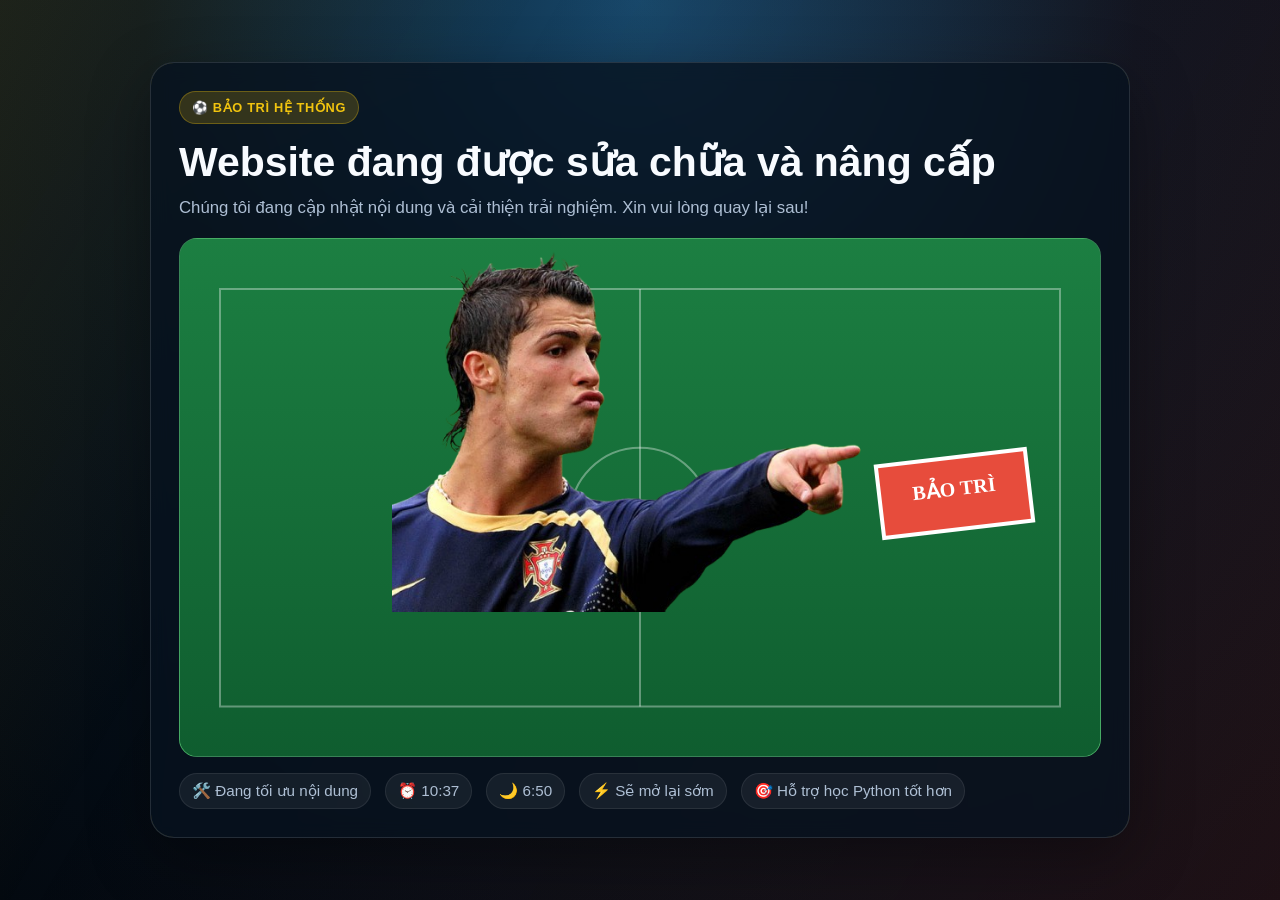
<file: maintenance.html>
<!DOCTYPE html>
<html lang="vi">

<head>
  <meta charset="UTF-8" />
  <meta name="viewport" content="width=device-width, initial-scale=1.0" />
  <title>Penalty Master - Bảo trì</title>
  <style>
    :root {
      --bg-1: #07131f;
      --bg-2: #10324b;
      --accent: #f1c40f;
      --accent-2: #e74c3c;
      --text: #f8fbff;
      --muted: #aebfd4;
    }

    * {
      box-sizing: border-box;
    }

    body {
      margin: 0;
      font-family: 'Segoe UI', Tahoma, Geneva, Verdana, sans-serif;
      color: var(--text);
      background: radial-gradient(circle at top, #17486b 0%, var(--bg-1) 45%, #030910 100%);
      min-height: 100vh;
      display: grid;
      place-items: center;
      overflow: hidden;
    }

    body::before {
      content: '';
      position: fixed;
      inset: 0;
      background: linear-gradient(120deg, rgba(241, 196, 15, 0.10), transparent 30%, rgba(231, 76, 60, 0.12));
      pointer-events: none;
    }

    .maintenance-card {
      width: min(96vw, 980px);
      background: rgba(7, 19, 31, 0.78);
      border: 1px solid rgba(255, 255, 255, 0.12);
      box-shadow: 0 20px 60px rgba(0, 0, 0, 0.35);
      border-radius: 24px;
      padding: 28px;
      backdrop-filter: blur(10px);
      position: relative;
      overflow: hidden;
    }

    .maintenance-card::after {
      content: '';
      position: absolute;
      inset: -1px;
      border-radius: inherit;
      border: 1px solid rgba(241, 196, 15, 0.22);
      pointer-events: none;
    }

    .status-badge {
      display: inline-block;
      background: rgba(241, 196, 15, 0.18);
      color: var(--accent);
      border: 1px solid rgba(241, 196, 15, 0.3);
      padding: 8px 12px;
      border-radius: 999px;
      font-weight: 700;
      letter-spacing: 0.05em;
      text-transform: uppercase;
      font-size: 0.8rem;
      margin-bottom: 14px;
    }

    h1 {
      font-size: clamp(1.8rem, 3.2vw, 2.8rem);
      margin: 0 0 10px;
      line-height: 1.2;
    }

    .subtitle {
      color: var(--muted);
      font-size: 1.05rem;
      margin: 0 0 20px;
      max-width: 680px;
    }

    .field-wrap {
      border-radius: 18px;
      overflow: hidden;
      border: 1px solid rgba(255, 255, 255, 0.12);
      background: linear-gradient(180deg, #1d713f 0%, #2da04f 100%);
      box-shadow: inset 0 -10px 25px rgba(0, 0, 0, 0.2);
      margin-top: 14px;
    }

    canvas {
      display: block;
      width: 100%;
      height: auto;
      aspect-ratio: 16/9;
      background: linear-gradient(180deg, #288b49 0%, #1f6a3a 100%);
    }

    .info-row {
      display: flex;
      flex-wrap: wrap;
      gap: 14px;
      margin-top: 16px;
      color: var(--muted);
      font-size: 0.95rem;
    }

    .pill {
      padding: 8px 12px;
      border-radius: 999px;
      background: rgba(255, 255, 255, 0.06);
      border: 1px solid rgba(255, 255, 255, 0.08);
    }

    @media (max-width: 700px) {
      .maintenance-card {
        padding: 20px;
      }

      .info-row {
        font-size: 0.9rem;
      }
    }
  </style>
</head>

<body>
  <div class="maintenance-card">
    <div class="status-badge">⚽ Bảo trì hệ thống</div>
    <h1>Website đang được sửa chữa và nâng cấp</h1>
    <p class="subtitle">Chúng tôi đang cập nhật nội dung và cải thiện trải nghiệm. Xin vui lòng quay lại sau!</p>

    <div class="field-wrap">
      <canvas id="maintenanceCanvas" width="1200" height="675"></canvas>
    </div>

    <div class="info-row">
      <span class="pill">🛠️ Đang tối ưu nội dung</span>
      <span class="pill">⏰ 10:37</span>
      <span class="pill">🌙 6:50</span>
      <span class="pill">⚡ Sẽ mở lại sớm</span>
      <span class="pill">🎯 Hỗ trợ học Python tốt hơn</span>
    </div>
  </div>

  <script>
    const canvas = document.getElementById('maintenanceCanvas');
    const ctx = canvas.getContext('2d');
    const dpr = window.devicePixelRatio || 1;
    const resize = () => {
      const rect = canvas.getBoundingClientRect();
      canvas.width = rect.width * dpr;
      canvas.height = rect.height * dpr;
      ctx.setTransform(dpr, 0, 0, dpr, 0, 0);
      canvas.w = rect.width;
      canvas.h = rect.height;
    };
    window.addEventListener('resize', resize);
    resize();

    const onanaImg = new Image();
    let onanaReady = false;
    onanaImg.onload = () => {
      onanaReady = true;
    };
    onanaImg.src = 'img/maintain.png';

    function drawField() {
      ctx.clearRect(0, 0, canvas.w, canvas.h);

      const grad = ctx.createLinearGradient(0, 0, 0, canvas.h);
      grad.addColorStop(0, '#1c7f42');
      grad.addColorStop(1, '#0f5d2f');
      ctx.fillStyle = grad;
      ctx.fillRect(0, 0, canvas.w, canvas.h);

      ctx.strokeStyle = 'rgba(255,255,255,0.35)';
      ctx.lineWidth = 2;
      ctx.strokeRect(40, 50, canvas.w - 80, canvas.h - 100);
      ctx.beginPath();
      ctx.arc(canvas.w / 2, canvas.h / 2 + 20, 70, 0, Math.PI * 2);
      ctx.stroke();
      ctx.beginPath();
      ctx.moveTo(canvas.w / 2, 50);
      ctx.lineTo(canvas.w / 2, canvas.h - 50);
      ctx.stroke();

    }

    function drawOnana(x, y) {
      const t = performance.now() / 1000;
      const bob = Math.sin(t * 2.4) * 4;
      const armSwing = Math.sin(t * 2.2) * 0.16;

      ctx.save();
      ctx.translate(x, y + bob);

      if (onanaReady && onanaImg.naturalWidth) {
        const imgW = Math.min(640, canvas.w * 0.54);
        const imgH = imgW * (onanaImg.naturalHeight / onanaImg.naturalWidth);
        ctx.drawImage(onanaImg, -imgW / 2, -imgH, imgW, imgH);
      } else {
        ctx.strokeStyle = '#17263a';
        ctx.lineWidth = 8;
        ctx.lineCap = 'round';
        ctx.beginPath();
        ctx.moveTo(-10, 92);
        ctx.lineTo(-18, 135);
        ctx.stroke();
        ctx.beginPath();
        ctx.moveTo(10, 92);
        ctx.lineTo(24, 130);
        ctx.stroke();
        ctx.fillStyle = '#14233b';
        ctx.fillRect(-18, 28, 36, 56);
        ctx.beginPath();
        ctx.arc(0, 8, 16, 0, Math.PI * 2);
        ctx.fillStyle = '#f2ccb0';
        ctx.fill();
      }

      ctx.translate(240, -110 + armSwing * 12);
      ctx.rotate(-0.12 + armSwing * 0.08);
      ctx.fillStyle = '#e74c3c';
      ctx.fillRect(0, -36, 150, 72);
      ctx.strokeStyle = '#ffffff';
      ctx.lineWidth = 4;
      ctx.strokeRect(0, -36, 150, 72);
      ctx.fillStyle = '#ffffff';
      ctx.font = '700 20px Segoe UI';
      ctx.textAlign = 'center';
      ctx.fillText('BẢO TRÌ', 75, 2);
      ctx.textAlign = 'left';

      ctx.restore();
    }

    function animate() {
      drawField();
      drawOnana(canvas.w * 0.5, canvas.h * 0.72);

      ctx.save();
      ctx.font = '700 32px Segoe UI';
      ctx.fillStyle = 'rgba(255,255,255,0.97)';
      ctx.font = '600 18px Segoe UI';
      ctx.fillStyle = 'rgba(255,255,255,0.85)';
      // ctx.fillText('Sắp quay lại với những bài tập Python mới!', 50, 108);
      ctx.restore();

      requestAnimationFrame(animate);
    }

    animate();
  </script>
</body>

</html>
</file>
